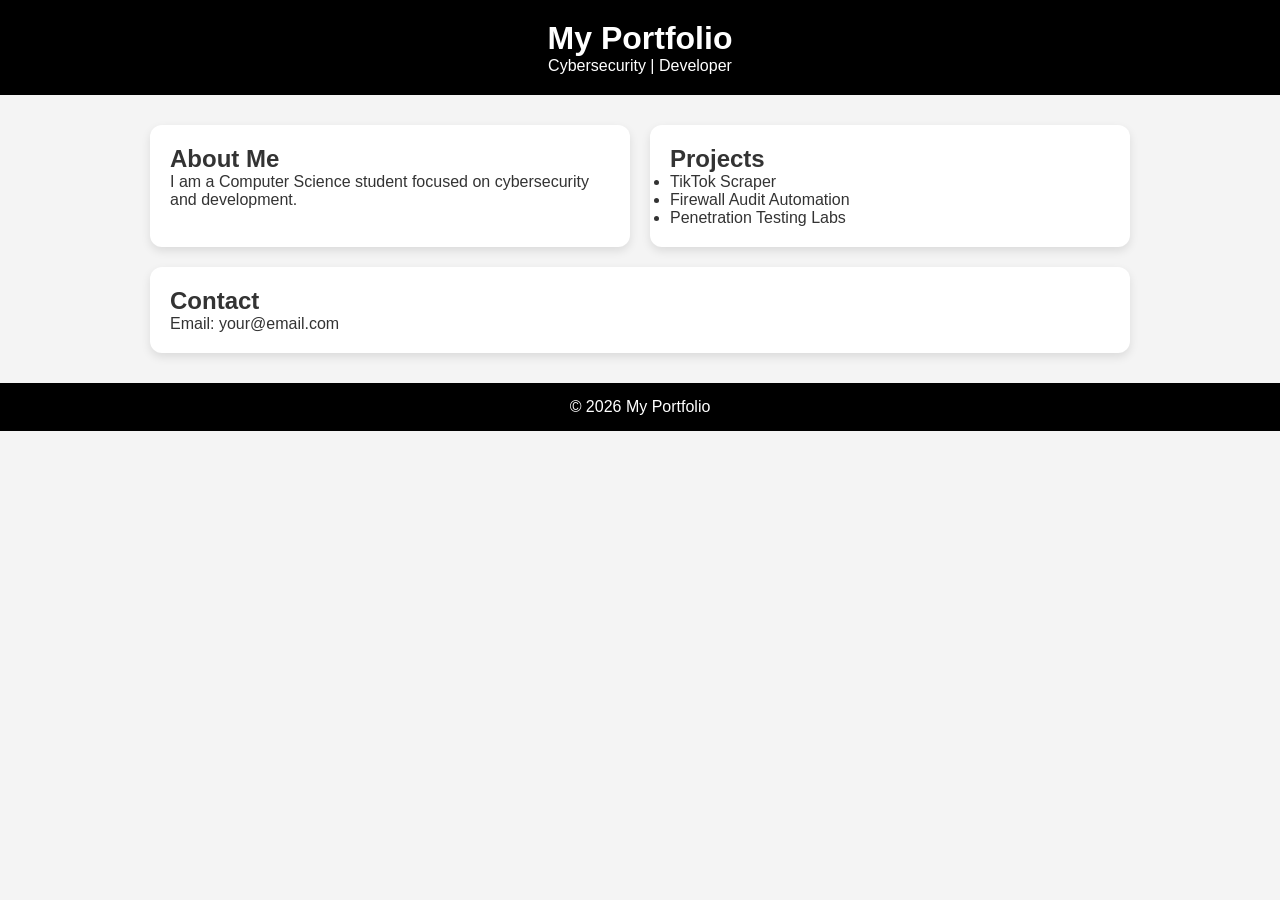
<file: index.htm>
<!DOCTYPE html>
<html lang="en">
<head>
  <meta charset="UTF-8">
  <meta name="viewport" content="width=device-width, initial-scale=1.0">
  <title>Portfolio</title>
  <style>
    * {
      margin: 0;
      padding: 0;
      box-sizing: border-box;
      font-family: Arial, sans-serif;
    }

    body {
      background: #f4f4f4;
      color: #333;
    }

    header {
      background: #000;
      color: #fff;
      text-align: center;
      padding: 20px;
    }

    header h1 {
      font-size: 32px;
    }

    .container {
      max-width: 1000px;
      margin: 20px auto;
      padding: 10px;
      display: grid;
      grid-template-columns: 1fr 1fr;
      gap: 20px;
    }

    .card {
      background: #fff;
      padding: 20px;
      border-radius: 12px;
      box-shadow: 0 4px 10px rgba(0,0,0,0.1);
    }

    .full {
      grid-column: span 2;
    }

    footer {
      background: #000;
      color: #fff;
      text-align: center;
      padding: 15px;
      margin-top: 20px;
    }

    @media(max-width: 768px) {
      .container {
        grid-template-columns: 1fr;
      }
      .full {
        grid-column: span 1;
      }
    }
  </style>
</head>
<body>

<header>
  <h1>My Portfolio</h1>
  <p>Cybersecurity | Developer</p>
</header>

<div class="container">
  <div class="card">
    <h2>About Me</h2>
    <p>I am a Computer Science student focused on cybersecurity and development.</p>
  </div>

  <div class="card">
    <h2>Projects</h2>
    <ul>
      <li>TikTok Scraper</li>
      <li>Firewall Audit Automation</li>
      <li>Penetration Testing Labs</li>
    </ul>
  </div>

  <div class="card full">
    <h2>Contact</h2>
    <p>Email: your@email.com</p>
  </div>
</div>

<footer>
  <p>© 2026 My Portfolio</p>
</footer>

</body>
</html>
</file>
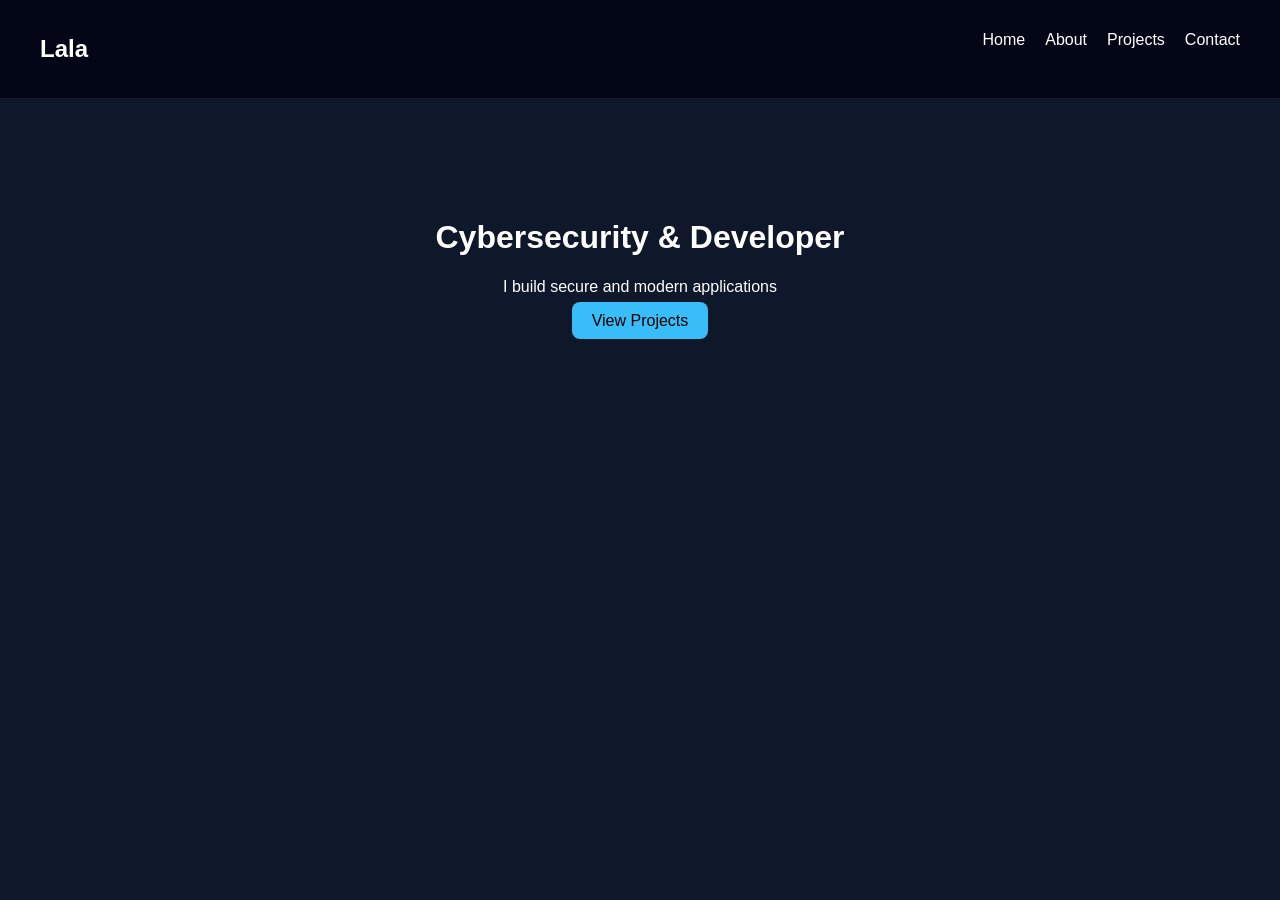
<file: index.html>
<!DOCTYPE html>
<html lang="en">
<head>
  <meta charset="UTF-8">
  <meta name="viewport" content="width=device-width, initial-scale=1.0">
  <title>Home</title>
  <link rel="stylesheet" href="style.css">
</head>
<body>

<nav>
  <h2>Lala</h2>
  <ul>
    <li><a href="index.html">Home</a></li>
    <li><a href="about.html">About</a></li>
    <li><a href="projects.html">Projects</a></li>
    <li><a href="contact.html">Contact</a></li>
  </ul>
</nav>

<header class="hero">
  <h1>Cybersecurity & Developer</h1>
  <p>I build secure and modern applications</p>
  <a href="projects.html" class="btn">View Projects</a>
</header>

</body>
</html>
</file>
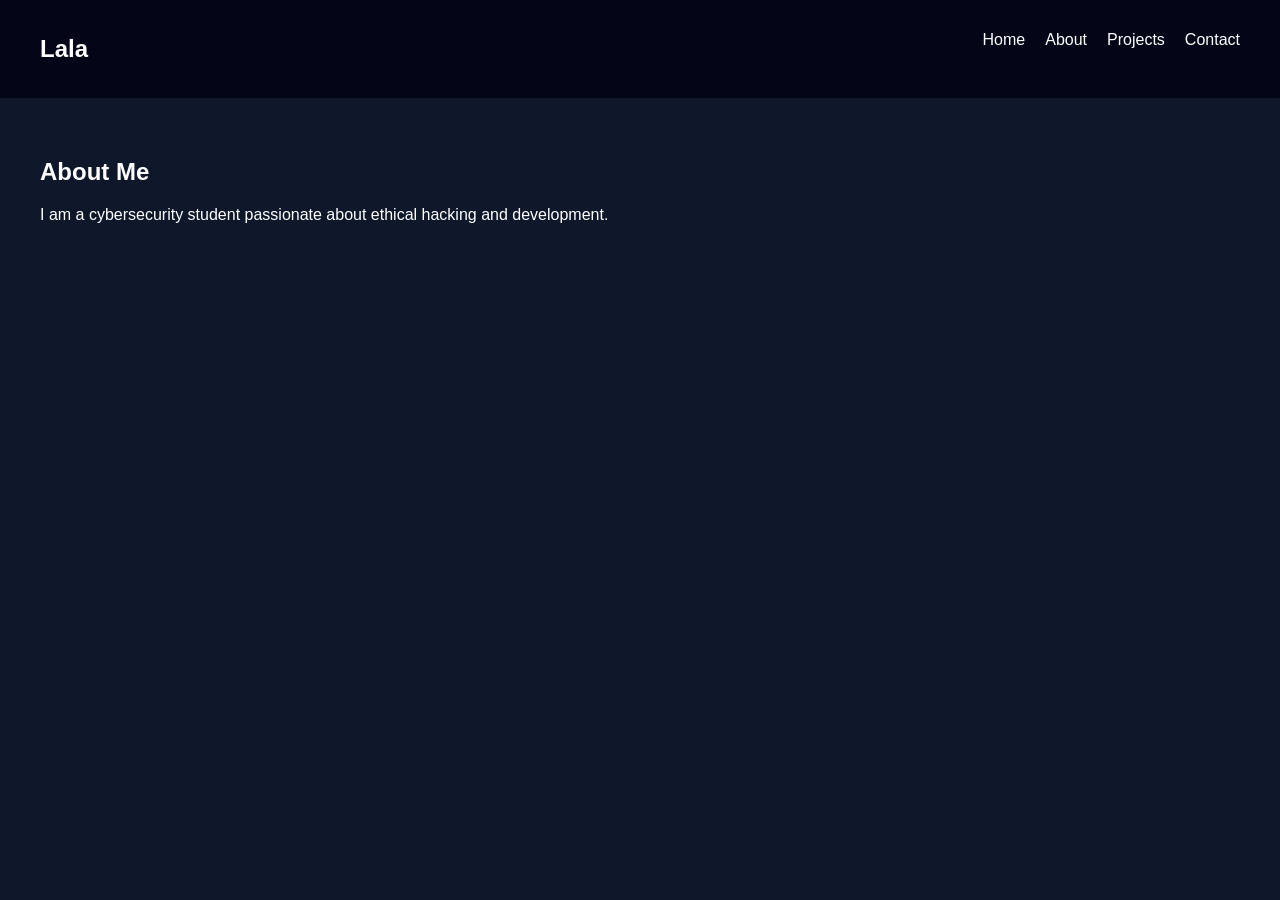
<file: about.html>
<!DOCTYPE html>
<html lang="en">
<head>
  <meta charset="UTF-8">
  <title>About</title>
  <link rel="stylesheet" href="style.css">
</head>
<body>

<nav>
  <h2>Lala</h2>
  <ul>
    <li><a href="index.html">Home</a></li>
    <li><a href="about.html">About</a></li>
    <li><a href="projects.html">Projects</a></li>
    <li><a href="contact.html">Contact</a></li>
  </ul>
</nav>

<section class="container">
  <h1>About Me</h1>
  <p>I am a cybersecurity student passionate about ethical hacking and development.</p>
</section>

</body>
</html>
</file>
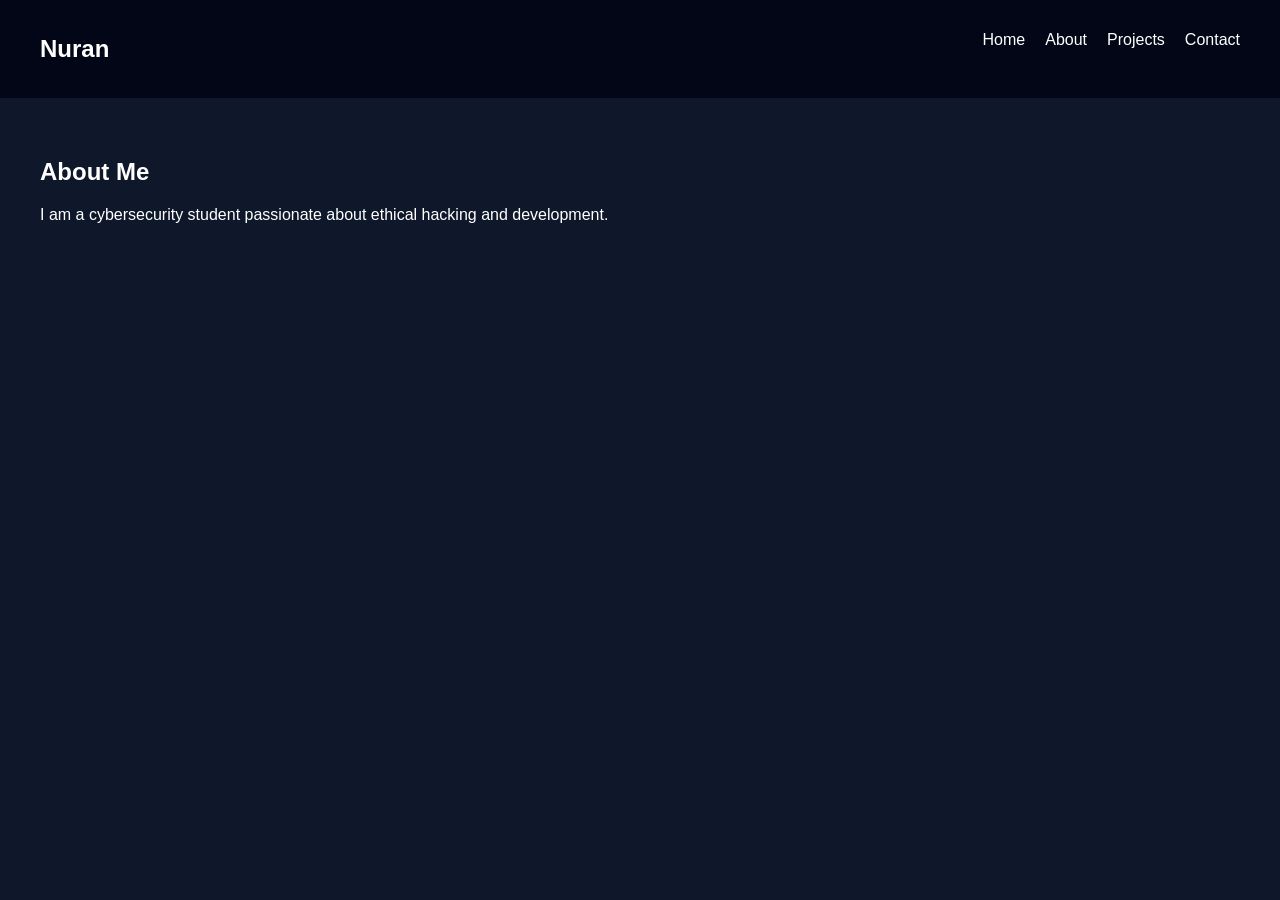
<file: aboyt.htm>
<!DOCTYPE html>
<html lang="en">
<head>
  <meta charset="UTF-8">
  <title>About</title>
  <link rel="stylesheet" href="style.css">
</head>
<body>

<nav>
  <h2>Nuran</h2>
  <ul>
    <li><a href="index.html">Home</a></li>
    <li><a href="about.html">About</a></li>
    <li><a href="projects.html">Projects</a></li>
    <li><a href="contact.html">Contact</a></li>
  </ul>
</nav>

<section class="container">
  <h1>About Me</h1>
  <p>I am a cybersecurity student passionate about ethical hacking and development.</p>
</section>

</body>
</html>
</file>
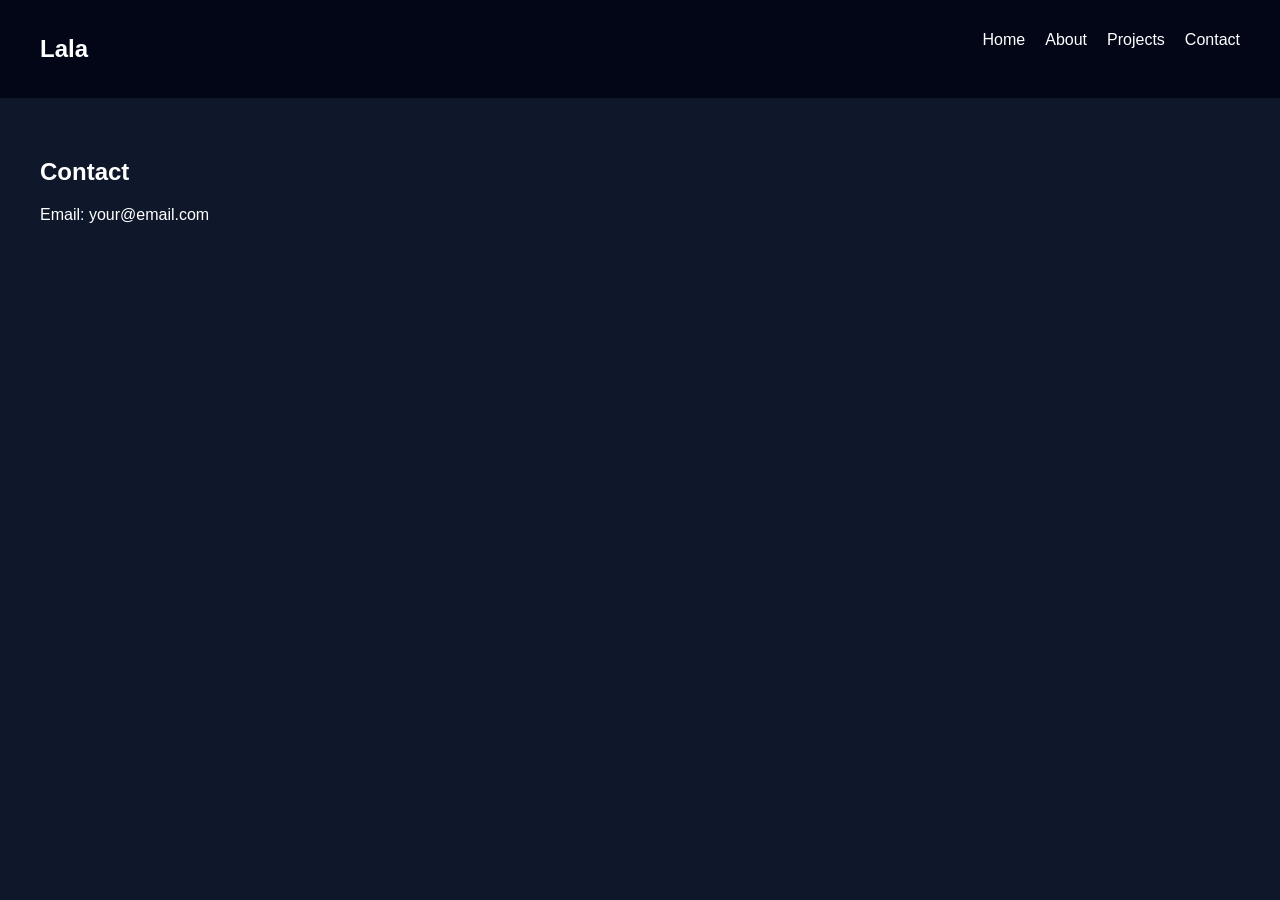
<file: contact.htm>
<!DOCTYPE html>
<html lang="en">
<head>
  <meta charset="UTF-8">
  <title>Contact</title>
  <link rel="stylesheet" href="style.css">
</head>
<body>

<nav>
  <h2>Lala</h2>
  <ul>
    <li><a href="index.html">Home</a></li>
    <li><a href="about.html">About</a></li>
    <li><a href="projects.html">Projects</a></li>
    <li><a href="contact.html">Contact</a></li>
  </ul>
</nav>

<section class="container">
  <h1>Contact</h1>
  <p>Email: your@email.com</p>
</section>

</body>
</html>
</file>
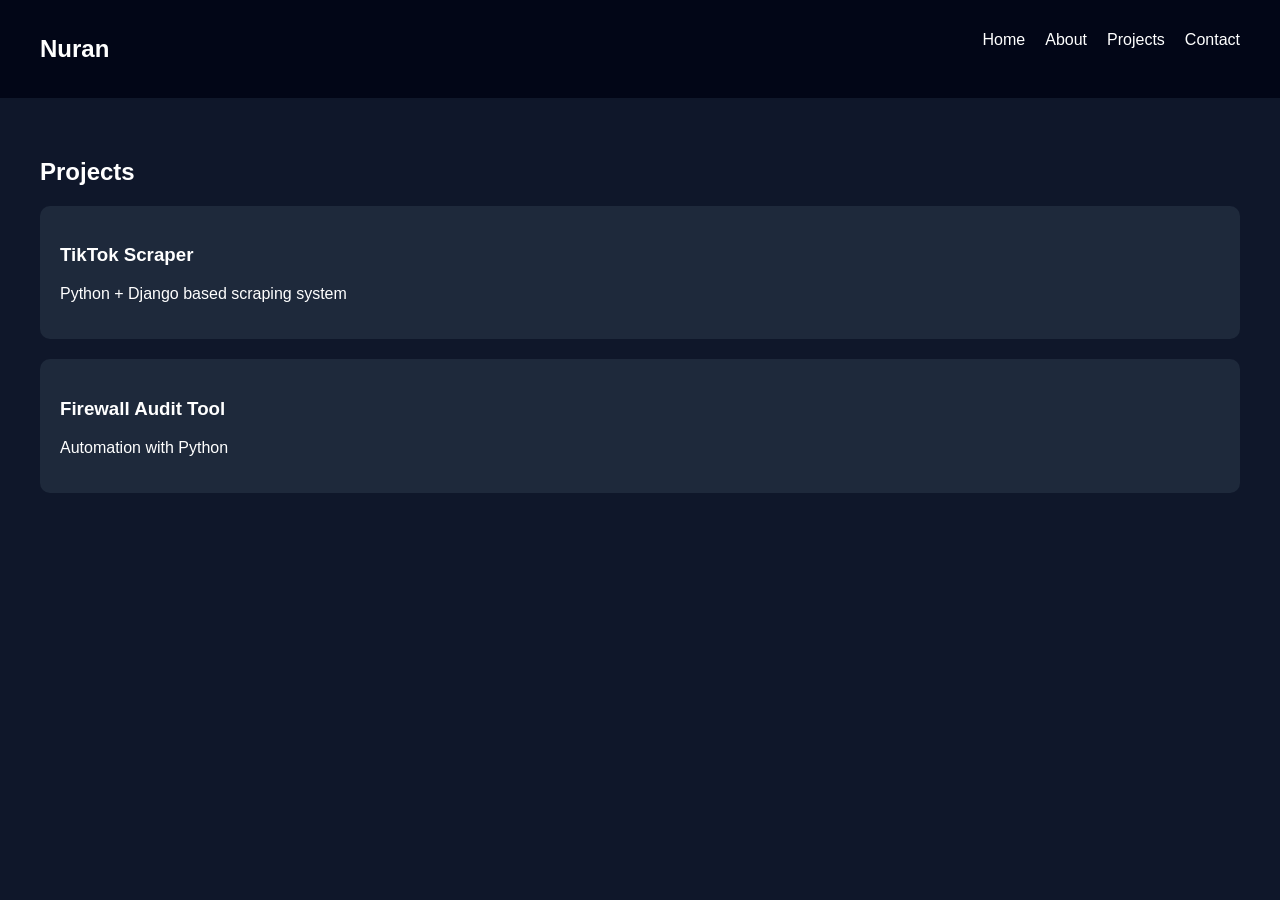
<file: projects.htm>
<!DOCTYPE html>
<html lang="en">
<head>
  <meta charset="UTF-8">
  <title>Projects</title>
  <link rel="stylesheet" href="style.css">
</head>
<body>

<nav>
  <h2>Nuran</h2>
  <ul>
    <li><a href="index.html">Home</a></li>
    <li><a href="about.html">About</a></li>
    <li><a href="projects.html">Projects</a></li>
    <li><a href="contact.html">Contact</a></li>
  </ul>
</nav>

<section class="container">
  <h1>Projects</h1>

  <div class="card">
    <h3>TikTok Scraper</h3>
    <p>Python + Django based scraping system</p>
  </div>

  <div class="card">
    <h3>Firewall Audit Tool</h3>
    <p>Automation with Python</p>
  </div>

</section>

</body>
</html>
</file>
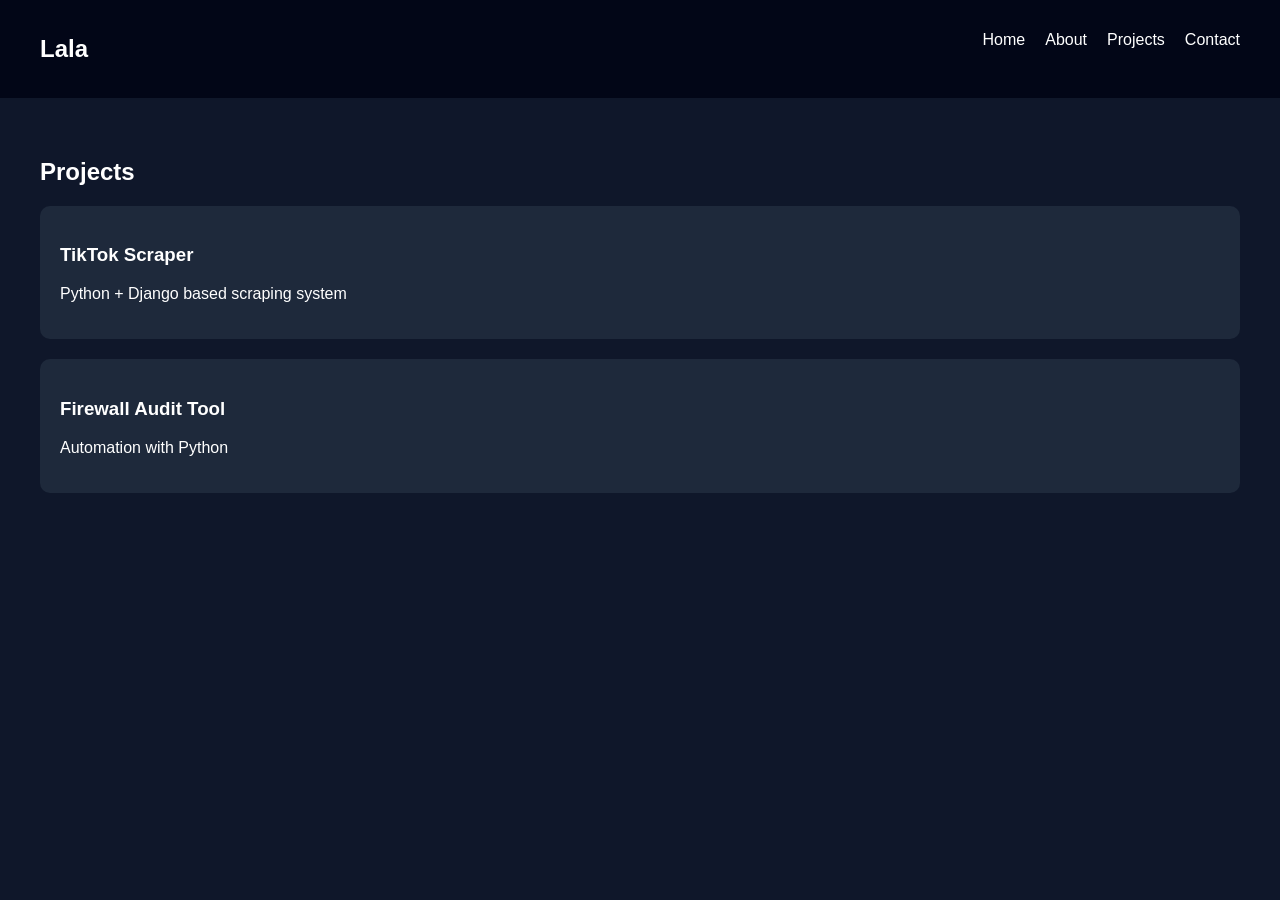
<file: projects.html>
<!DOCTYPE html>
<html lang="en">
<head>
  <meta charset="UTF-8">
  <title>Projects</title>
  <link rel="stylesheet" href="style.css">
</head>
<body>

<nav>
  <h2>Lala</h2>
  <ul>
    <li><a href="index.html">Home</a></li>
    <li><a href="about.html">About</a></li>
    <li><a href="projects.html">Projects</a></li>
    <li><a href="contact.html">Contact</a></li>
  </ul>
</nav>

<section class="container">
  <h1>Projects</h1>

  <div class="card">
    <h3>TikTok Scraper</h3>
    <p>Python + Django based scraping system</p>
  </div>

  <div class="card">
    <h3>Firewall Audit Tool</h3>
    <p>Automation with Python</p>
  </div>

</section>

</body>
</html>
</file>
<file: style.css>
body {
  margin: 0;
  font-family: Arial, sans-serif;
  background: #0f172a;
  color: white;
}

nav {
  display: flex;
  justify-content: space-between;
  padding: 15px 40px;
  background: #020617;
}

nav ul {
  list-style: none;
  display: flex;
  gap: 20px;
}

nav a {
  color: white;
  text-decoration: none;
}

.hero {
  text-align: center;
  padding: 100px 20px;
}

.btn {
  background: #38bdf8;
  padding: 10px 20px;
  color: black;
  text-decoration: none;
  border-radius: 8px;
}

.container {
  padding: 40px;
}

.card {
  background: #1e293b;
  padding: 20px;
  margin-top: 20px;
  border-radius: 10px;
}
</file>
